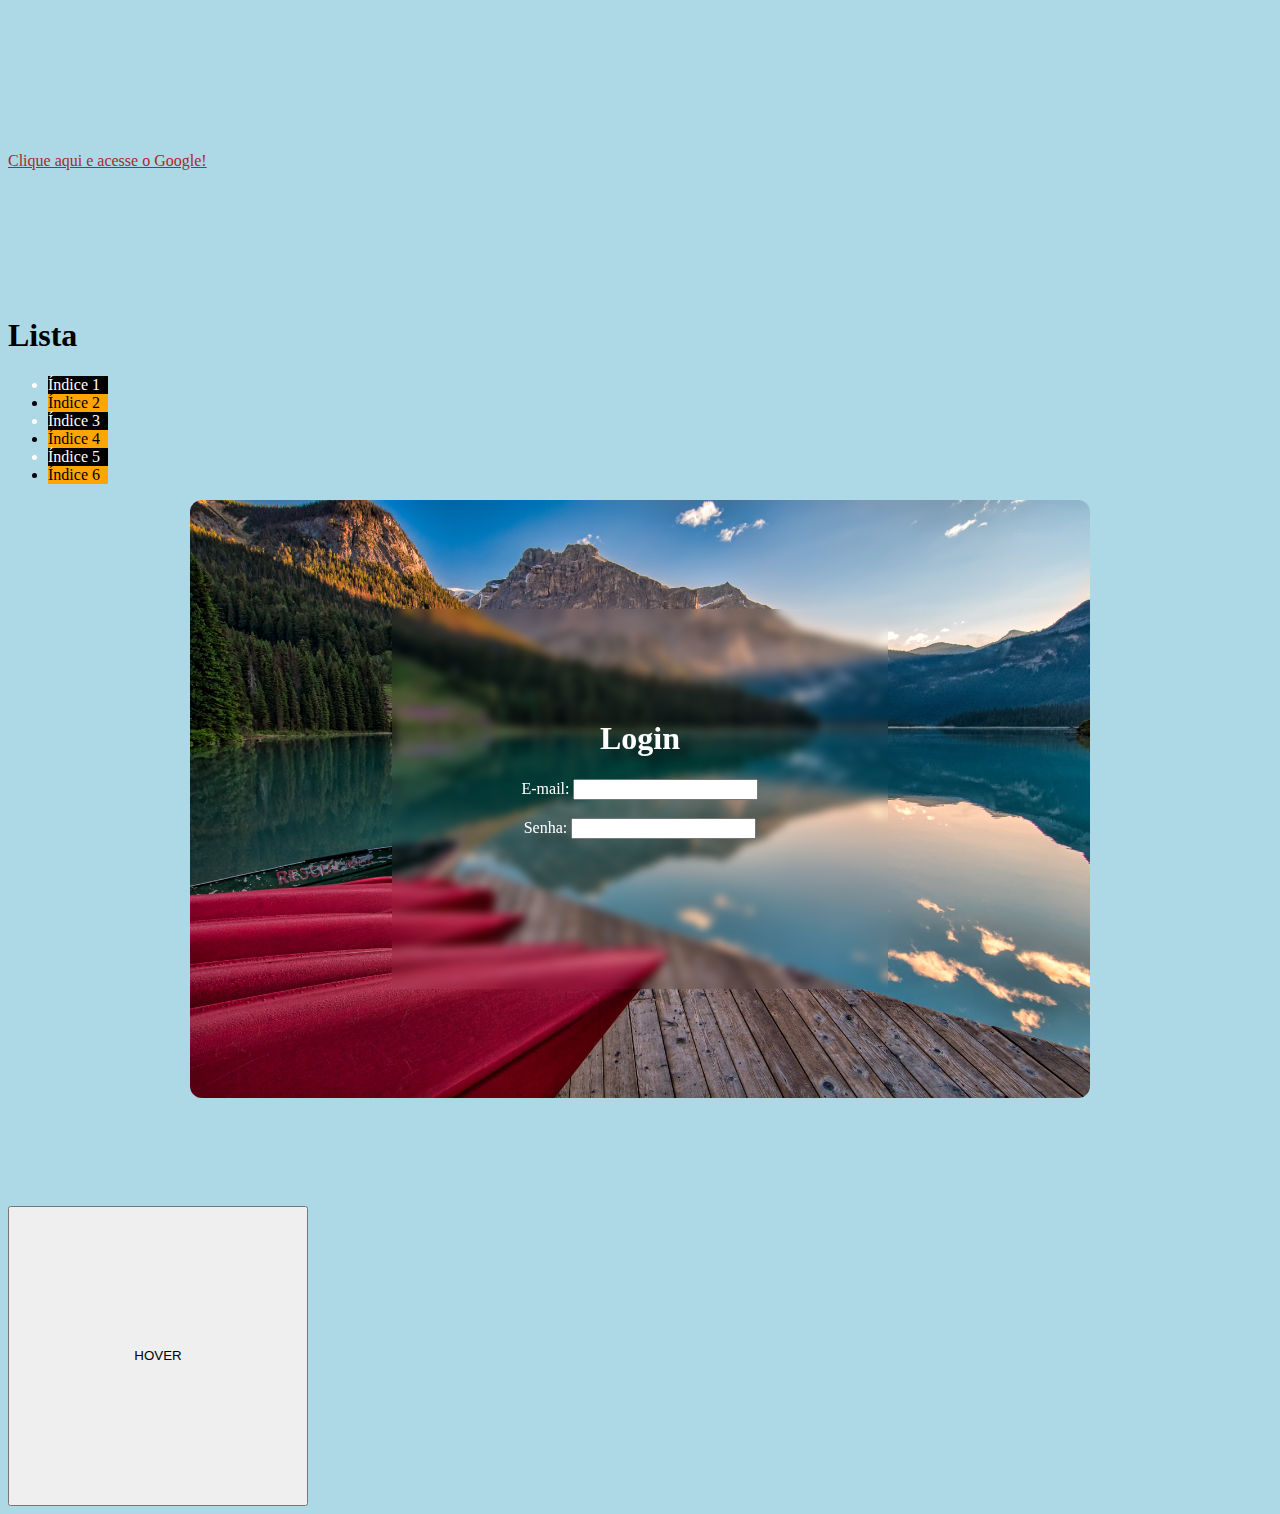
<file: Atividade Angelina 30.04.2023/index.html>
<!DOCTYPE html>
<html lang="en">

<head>
    <meta charset="UTF-8">
    <meta http-equiv="X-UA-Compatible" content="IE=edge">
    <meta name="viewport" content="width=device-width, initial-scale=1.0">
    <link rel="stylesheet" href="style.css">
    <title>Exemplo ATV</title>
</head>

<body>
    <br><br><br><br>
    <br><br><br><br>

    <a href="www.google.com">Clique aqui e acesse o Google!</a>

    <br><br><br><br>
    <br><br><br><br>

    <h1>Lista</h1>
    <div class="container">
        <ul>
            <li>Índice 1</li>
            <li>Índice 2</li>
            <li>Índice 3</li>
            <li>Índice 4</li>
            <li>Índice 5</li>
            <li>Índice 6</li>
        </ul>
    </div>

    <div class="container1">
        <img src="img/pexels-james-wheeler-1619317.jpg" alt="Imagem">
        <div class="login">
            <h1>Login</h1>
            <label for="email">E-mail: </label>
            <input type="text">
            <br><br>
            <label for="senha">Senha: </label>
            <input type="password">
        </div>
    </div>
    <br><br><br>
    <br><br><br>
    <button>HOVER</button>
</body>

</html>
</file>
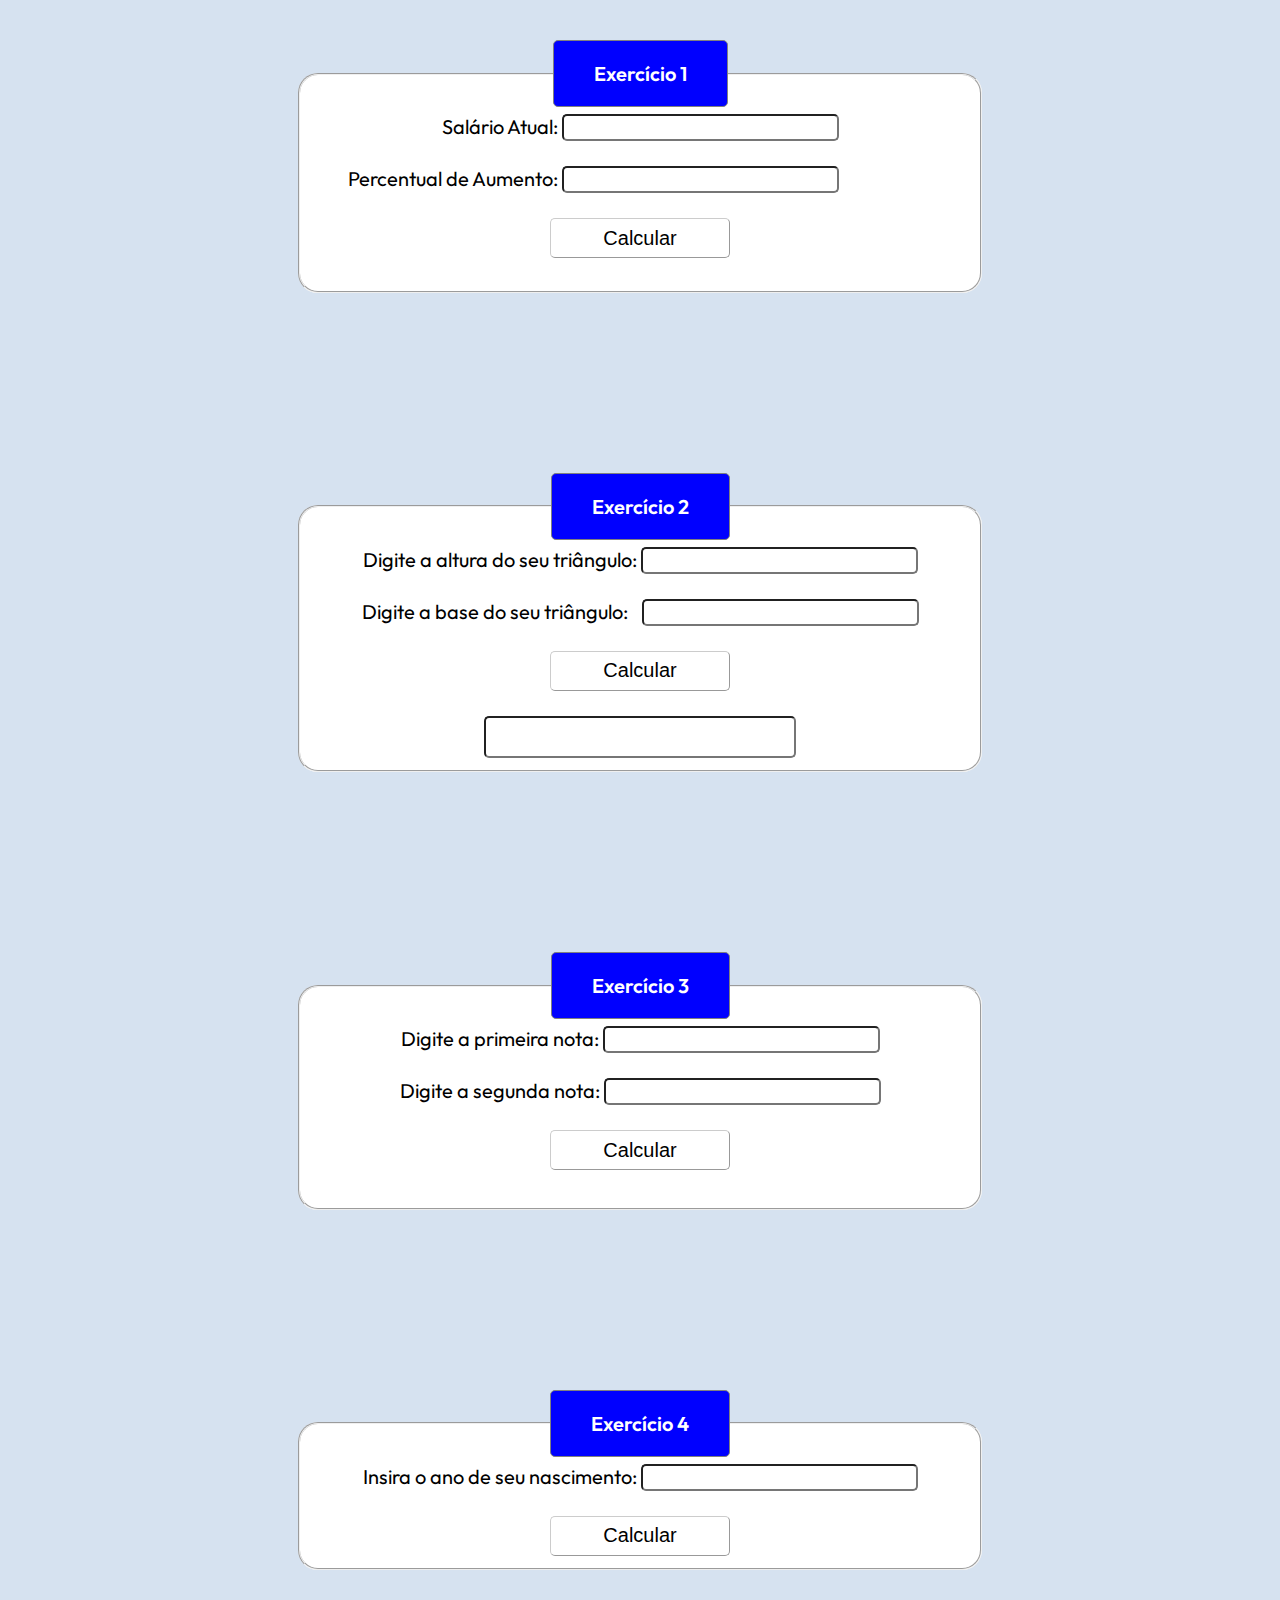
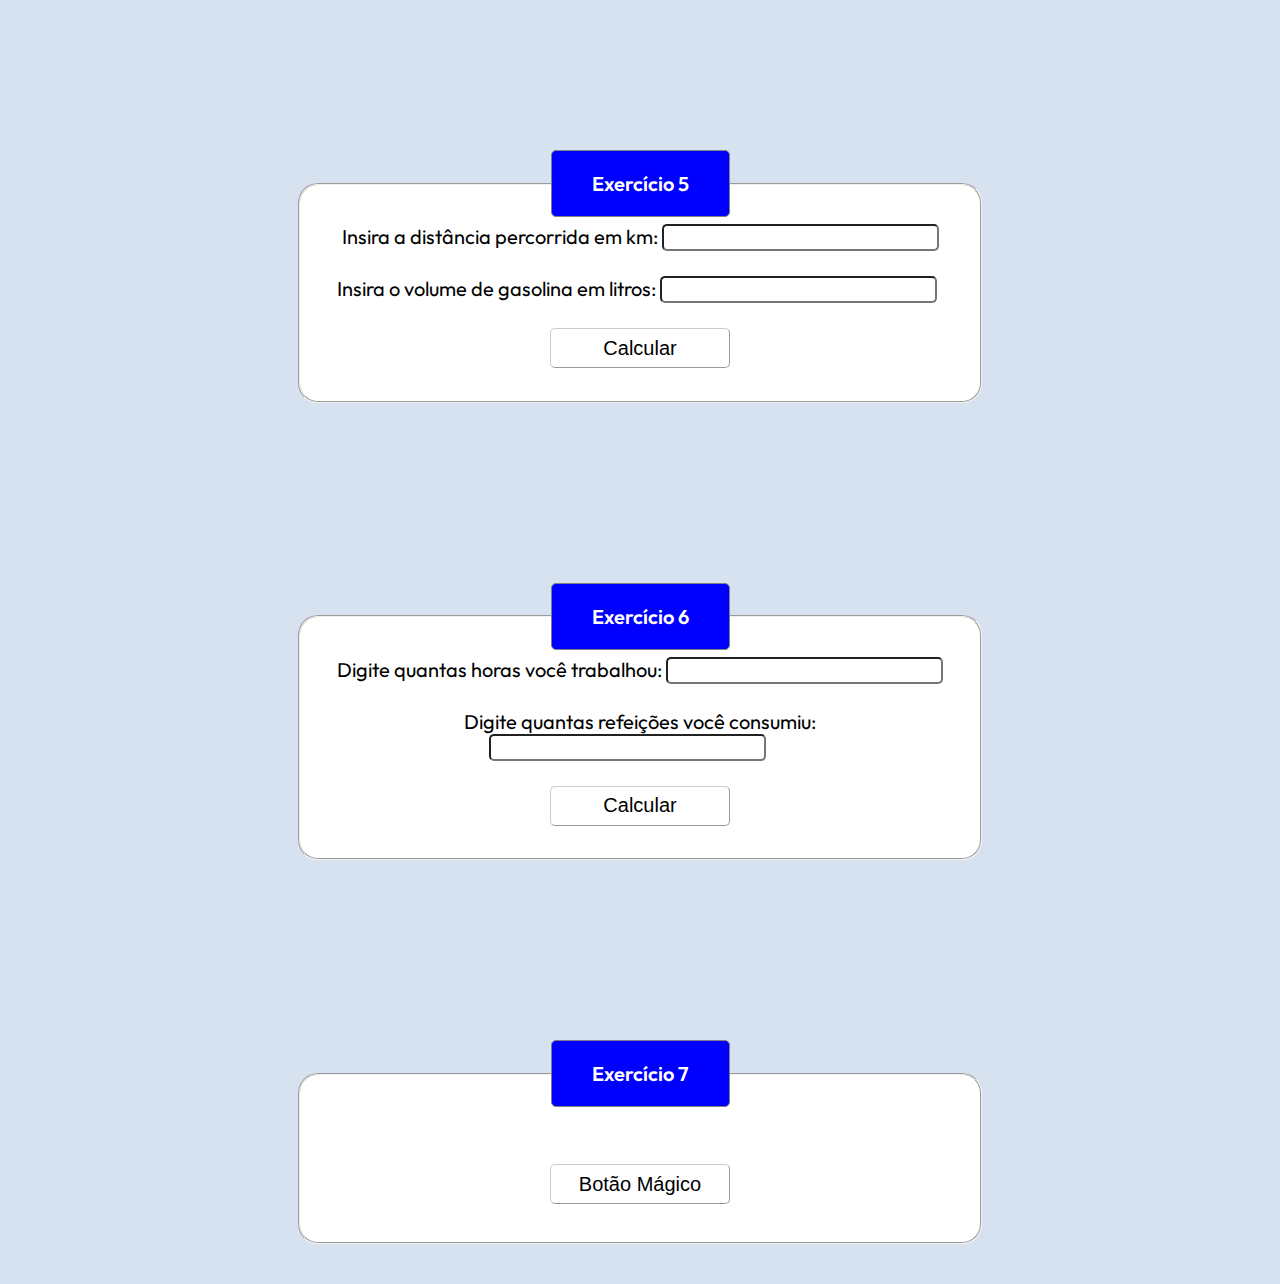
<file: Exercicios de JS/index.html>
<!DOCTYPE html>
<html lang="pt-br">

<head>
    <meta charset="UTF-8">
    <meta http-equiv="X-UA-Compatible" content="IE=edge">
    <meta name="viewport" content="width=device-width, initial-scale=1.0">
    <title>ProjetoJS_1</title>
    <link rel="stylesheet" href="style/style.css">
    <script src="script/script.js" defer></script>
    <link rel="preconnect" href="https://fonts.googleapis.com">
    <link rel="preconnect" href="https://fonts.gstatic.com" crossorigin>
    <link href="https://fonts.googleapis.com/css2?family=Outfit&display=swap" rel="stylesheet">

</head>

<body>
    <fieldset>
        <legend>Exercício 1</legend>

        <label for="salario1">Salário Atual:</label>
        <input id="s1" type="number" name="salario1">

        <br><br>

        <label for="aumento">Percentual de Aumento:</label>
        <input id="a2" type="number" name="aumento" style="margin-right:93px;">

        <br><br>

        <button onclick="exercicio1()">Calcular</button>

        <p id="r1"></p>
    </fieldset>
    <br><br>
    <br><br>
    <fieldset>
        <legend>Exercício 2</legend>

        <label for="altura">Digite a altura do seu triângulo: </label>
        <input id="h1" type="number" name="height1">

        <br><br>

        <label for="base" style="margin-right: 10px;">Digite a base do seu triângulo: </label>
        <input id="b1" type="number" name="base1">

        <br><br>

        <button onclick="exercicio2()">Calcular</button>

        <br><br>

        <input type="text" id="r2" readonly>

    </fieldset>
    <br><br>
    <br><br>
    <fieldset>
        <legend>Exercício 3</legend>

        <label for="nota1">Digite a primeira nota: </label>
        <input id="n1" type="number" name="nota1" maxlength="2">

        <br><br>

        <label for="nota2">Digite a segunda nota: </label>
        <input id="n2" type="number" name="nota2" maxlength="2">

        <br><br>

        <button onclick="exercicio3()">Calcular</button>
        <br><br>
        <label id="r3"></label>
    </fieldset>
    <br><br>
    <br><br>
    <fieldset>
        <legend>Exercício 4</legend>
        <label for="anoNascimento">Insira o ano de seu nascimento: </label>
        <input id="anoNascimento" type="number" name="anoNascimento" maxlength="4">

        <br><br>

        <button onclick="exercicio4()" id="btnExercicio4">Calcular</button>

    </fieldset>
    <br><br>
    <br><br>
    <fieldset>
        <legend>Exercício 5</legend>
        <label for="distancia">Insira a distância percorrida em km: </label>
        <input id="distancia" type="number" name="distancia">

        <br><br>

        <label for="volume">Insira o volume de gasolina em litros:</label>
        <input id="volume" type="number" name="volume" style="margin-right:7px;">

        <br><br>

        <button onclick="exercicio5()" id="btnExercicio4">Calcular</button>

        <p id="r5"></p>
    </fieldset>
    <br><br>
    <br><br>
    <fieldset>
        <legend>Exercício 6</legend>
        <label for="horaTrabalhada">Digite quantas horas você trabalhou: </label>
        <input type="number" id="horaTrabalhada">

        <br><br>

        <label for="qtdRefeicao">Digite quantas refeições você consumiu: </label>
        <input type="number" id="qtdRefeicao" style="margin-right: 25px;">

        <br><br>

        <button onclick="exercicio6()">Calcular</button>

        <p id="salarioBruto"></p>
        <p id="refeicao"></p>
        <p id="salarioLiquido"></p>


    </fieldset>
    <br><br>
    <br><br>
    <fieldset>
        <legend>Exercício 7</legend>

        <br><br>

        <button onclick="exercicio7()" id="btnMagico">Botão Mágico</button>

        <br><br>
    </fieldset>
</body>
</body>

</html>
</file>
<file: Atividade Angelina 30.04.2023/style.css>
/* :link estiliza links NÃO VISITADOS */
a:link{ 
color: brown;
}


.container{
    width: 100px;
}


/* :nth-child() é uma forma de padronizar em um certo período um elemento, neste exemplo, todas as listas pares terão o fundo laranja e as ímpares terão o fundo preto com a cor dos caracteres em branco */

li:nth-child(even){
    background-color: orange;
}

li:nth-child(odd){
    background-color: black;
    color: white;
}

/* backdrop-filter = permite editar o fundo de um bloco(div). Podendo deixar com blur */
.container1{
    display: flex;
    position: relative;
    align-items: center;
    justify-content: center;
    
}
img{
    width: 900px;
    border-radius: 12px;

}

.login{
  position: absolute;
  top: 50%;
  left: 50%;
  transform: translate(-50%, -50%);
  color: #ffffff;
  width: 25%;
  height: 200px;
  text-align: center;
  text-shadow: 10px 10px 10px rgba(0,0,0,0.5);
  backdrop-filter: blur(4px);
  padding: 90px;
}

:root{
    background-color: lightblue;
}



button{
    width: 300px;
    height: 300px;
}


button:hover{
    background-color: orange;
}
</file>
<file: Exercicios de JS/style/style.css>
body {
    font-family: 'Outfit';
    background-color: #D6E2F0;
    font-size: 20px;
}

fieldset {
    margin-left: auto;
    margin-right: auto;
    margin-top: 40px;
    margin-bottom: 40px;
    text-align: center;
    border-radius: 20px;
    width: 650px;
    background-color: white;
    
}

#r2 {
    text-align: center;
    width: 300px;
    height: 30px;
    font-family: 'Outfit';
    font-weight: bold;
    font-size: 20px;
}

input {
    padding: 4px;
    border-radius: 5px;
    height: 15px;
    font-size: 20px;
}

label {
    margin-top: auto;
    margin-bottom: auto;
}

legend {
    font-weight: 600;
    background-color: blue;
    color: white;
    padding-left: 40px;
    padding-right: 40px;
    padding-top: 20px;
    padding-bottom: 20px;
    border-radius: 5px;
    border: 1px solid;
    border-color: gray;
}

button {
    width: 180px;
    height: 40px;
    border: 1px;
    border-radius: 5px;
    cursor: pointer;
    border: 1px solid #999999;
    border-top: 1px solid #cccccc;
    border-left: 1px solid #cccccc;
    box-shadow: 0 1px 0 rgba(255, 255, 255, 0.5) inset;
    font-size: 20px;
    background-color: white;


}

button:hover{
    background-color: rgb(245, 243, 243);
}

#btnMagico:hover{
    color: white;
    background-color: purple;
}
</file>
